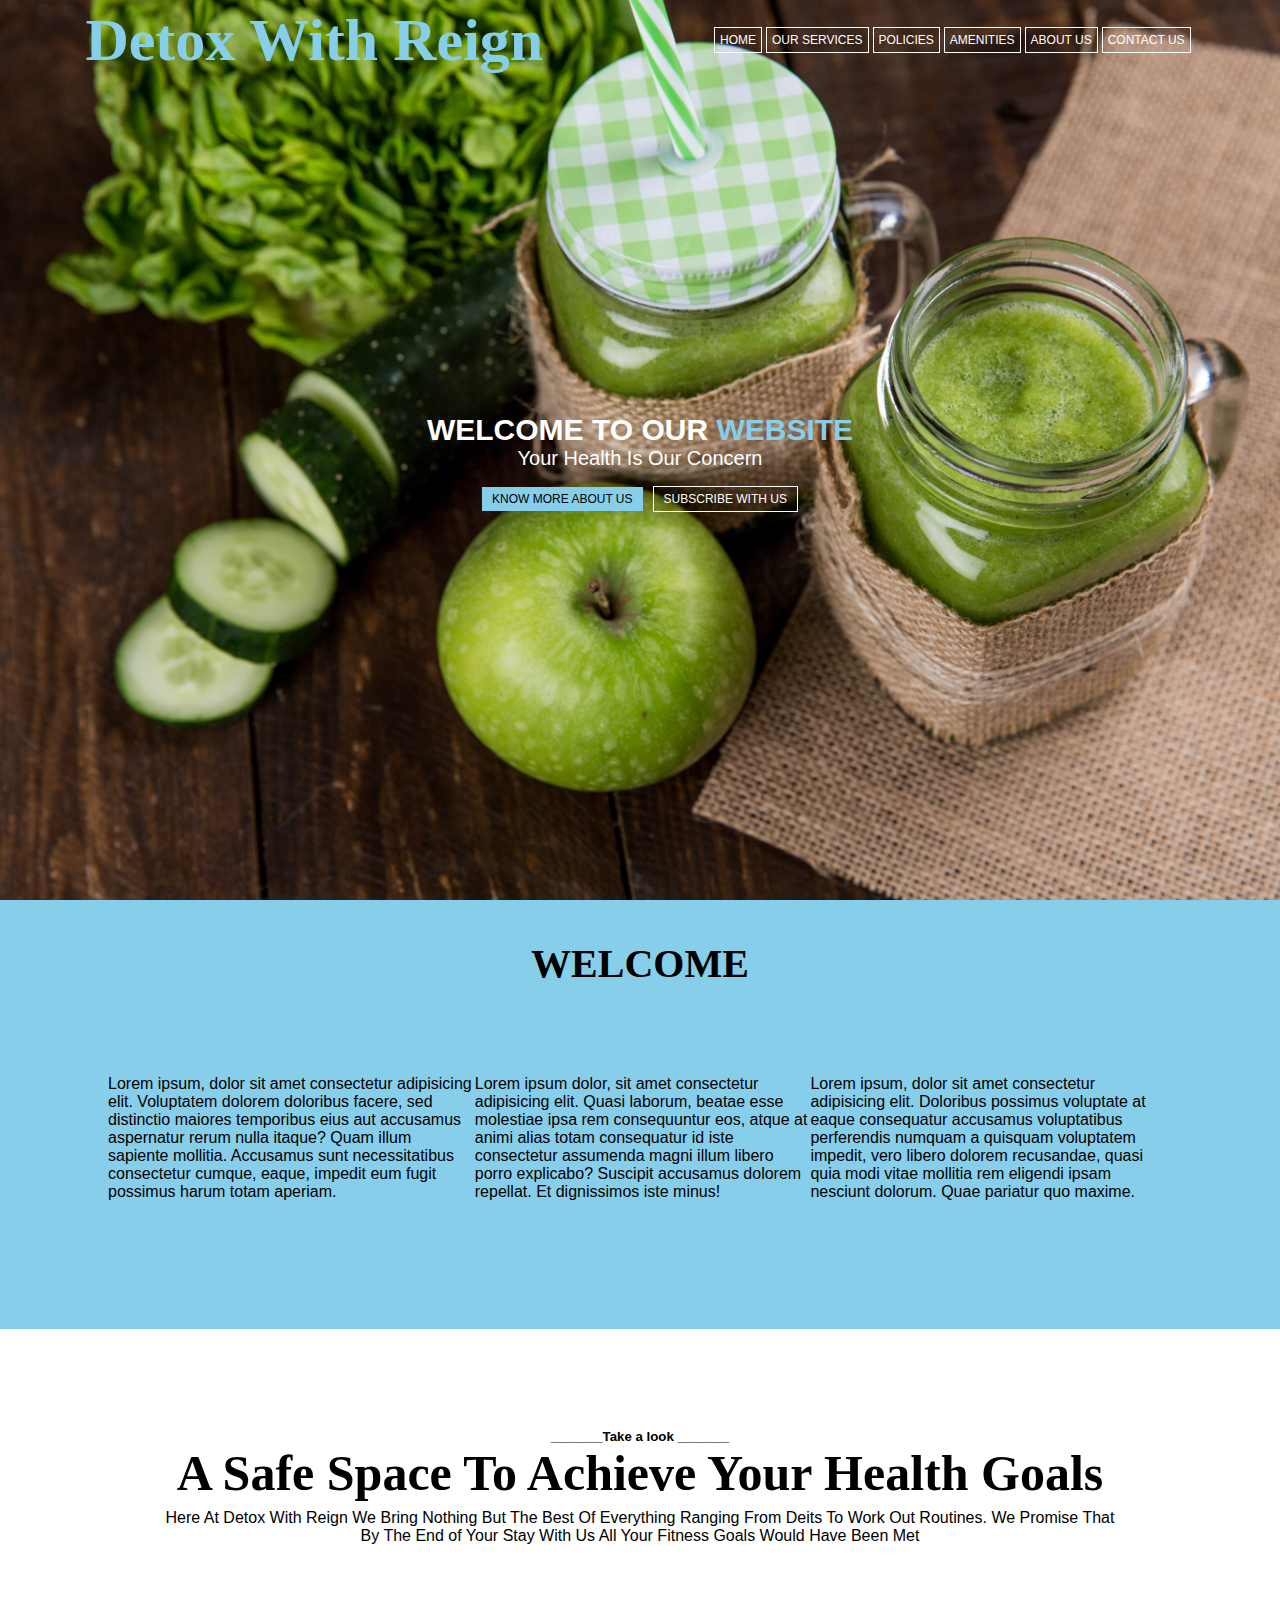
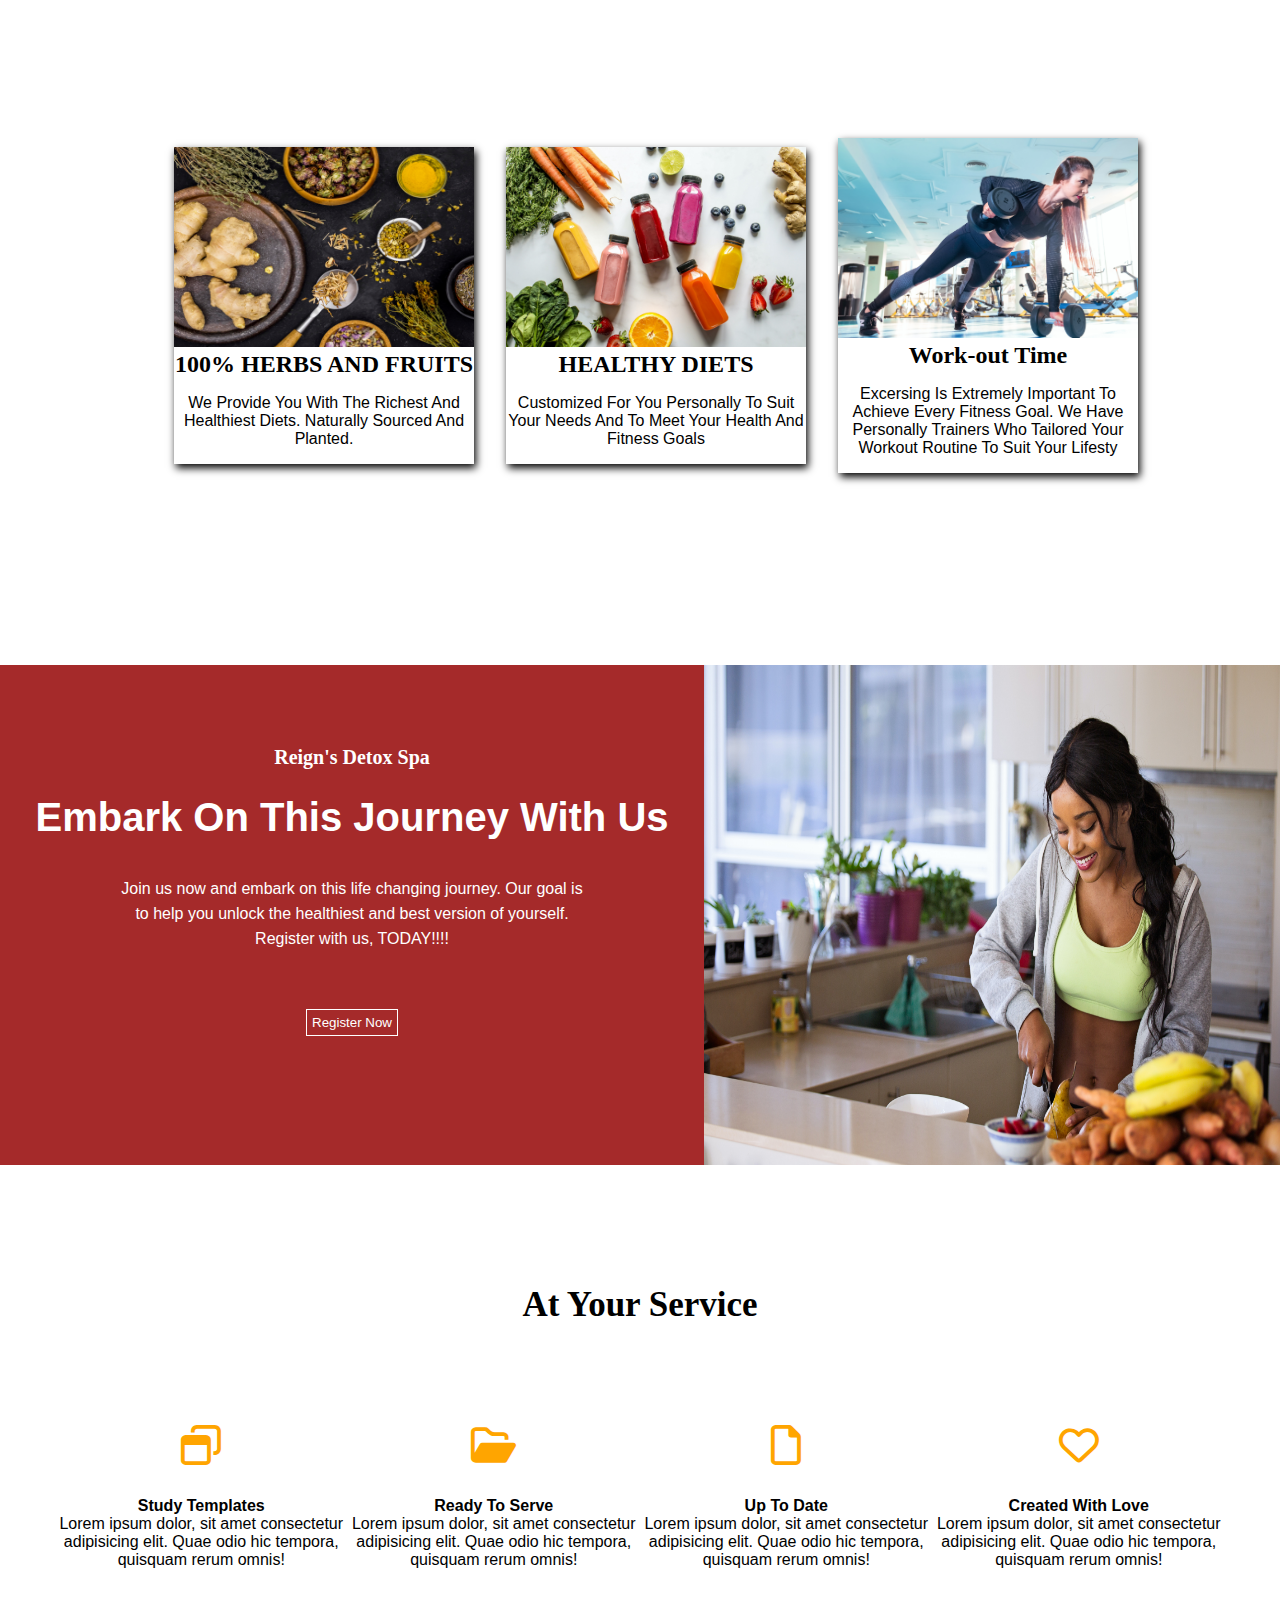
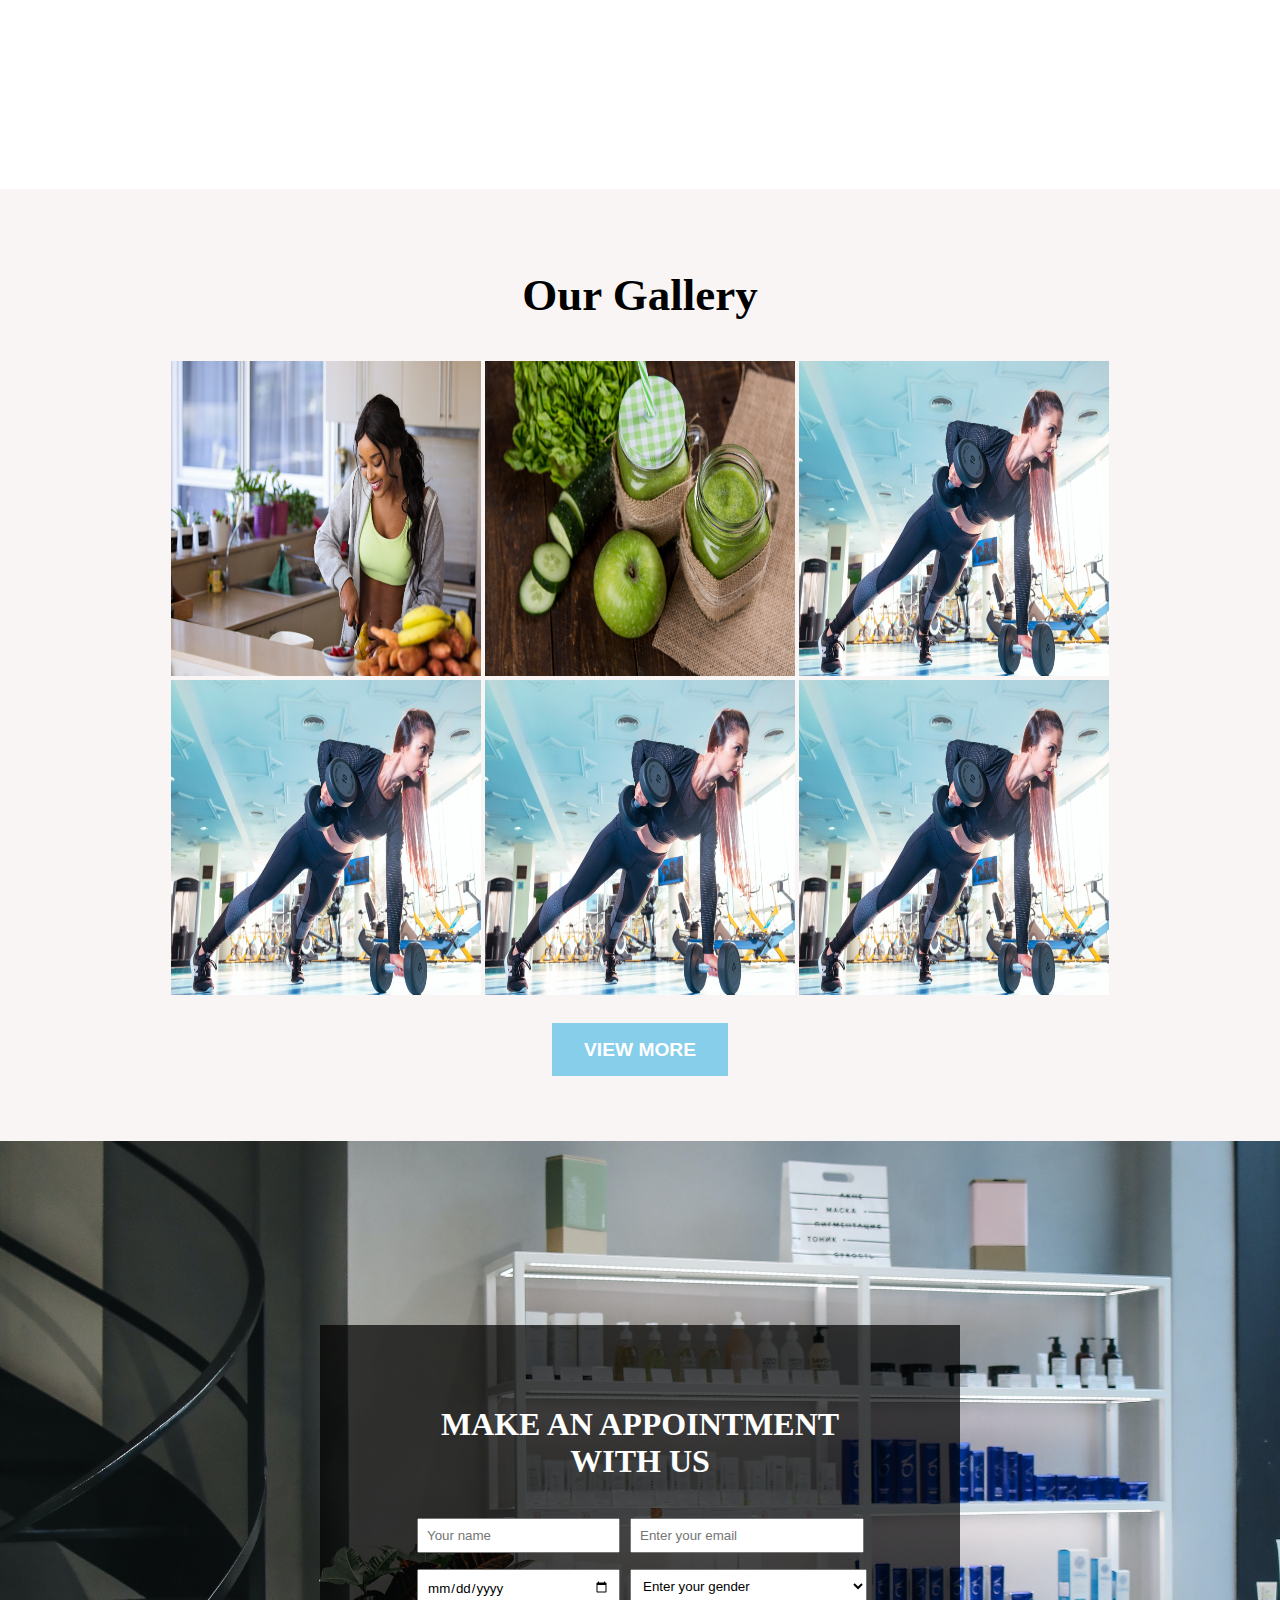
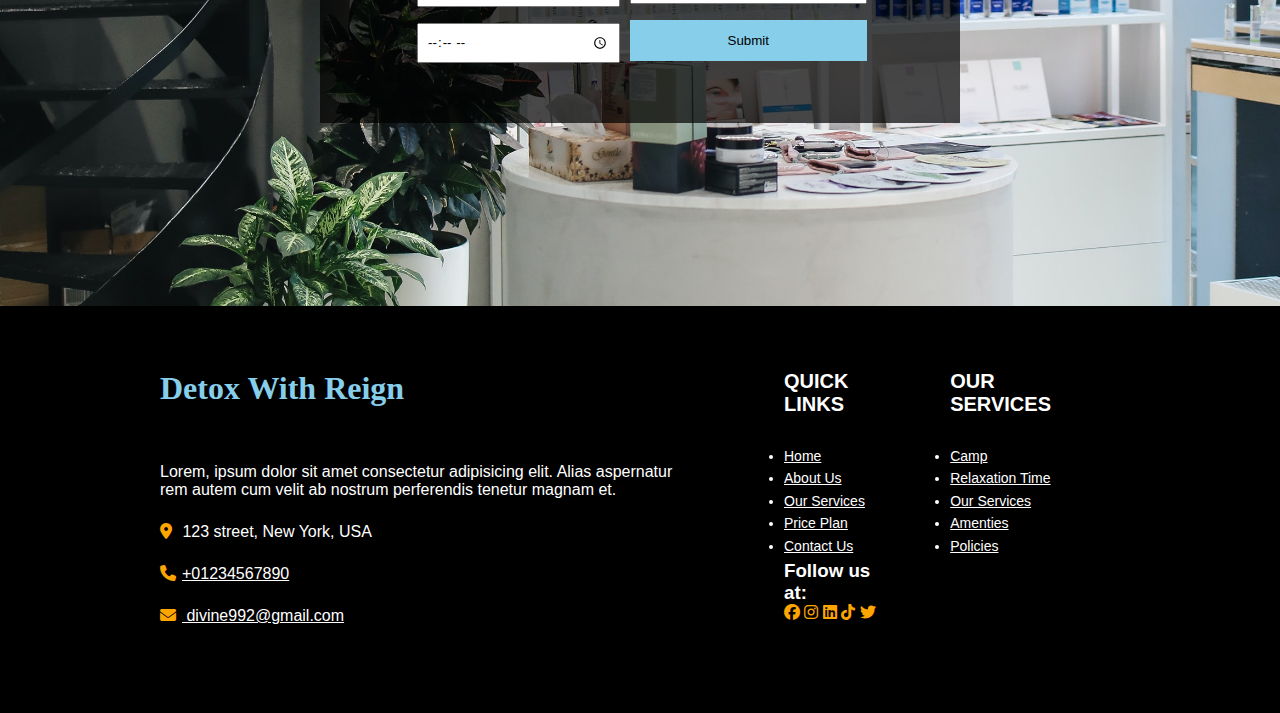
<file: index.html>
<!DOCTYPE html>
<html lang="en">
<head>
    <meta charset="UTF-8">
    <meta http-equiv="X-UA-Compatible" content="IE=edge">
    <meta name="viewport" content="width=device-width, initial-scale=1.0">
    <link rel="stylesheet" href="https://cdnjs.cloudflare.com/ajax/libs/font-awesome/6.4.0/css/all.min.css">
    <link rel="stylesheet" href="css/style.css">
    <title>DETOX SPA</title>
</head>
<body>
    
    <div class="home-cover">
        <nav>
            <div class="logo">
                <h1 style="font-size: 60px; color: skyblue; font-family: gabriola;">Detox With Reign</h1>
                <h1 class="title"></h1>
            </div>
            <div class="nav-list">
                <ul>
                   <li class="list-item">HOME</li>
                   <li class="list-item">OUR SERVICES</li>
                   <li class="list-item">POLICIES</li>
                   <lI class="list-item">AMENITIES</lI>
                   <li class="list-item">ABOUT US</li>
                   <li class="list-item">CONTACT US</li>
                </ul>
            </div>
        </nav>
    
        <div class="homepage">
            <div class="myheading">
                <h1 style="font-size: 30px;"> WELCOME TO OUR <span>WEBSITE</span> </h1>
                <P style="font-size: 20px;">Your Health Is Our Concern</P>
                <div class="btn">
                    <button class="btn1">KNOW MORE ABOUT US</button>
                    <button class="btn2">SUBSCRIBE WITH US</button>
                </div>
            </div>
        </div>
    </div>

    <section class="sec-7">
        <h1>WELCOME</h1>
        <div class="sec-seven">
           
    
            <P>Lorem ipsum, dolor sit amet consectetur adipisicing elit. Voluptatem dolorem doloribus facere, sed distinctio maiores temporibus eius aut accusamus aspernatur rerum nulla itaque? Quam illum sapiente mollitia. Accusamus sunt necessitatibus consectetur cumque, eaque, impedit eum fugit possimus harum totam aperiam.</P>
            <p>Lorem ipsum dolor, sit amet consectetur adipisicing elit. Quasi laborum, beatae esse molestiae ipsa rem consequuntur eos, atque at animi alias totam consequatur id iste consectetur assumenda magni illum libero porro explicabo? Suscipit accusamus dolorem repellat. Et dignissimos iste minus! </p>
            <p>Lorem ipsum, dolor sit amet consectetur adipisicing elit. Doloribus possimus voluptate at eaque consequatur accusamus voluptatibus perferendis numquam a quisquam voluptatem impedit, vero libero dolorem recusandae, quasi quia modi vitae mollitia rem eligendi ipsam nesciunt dolorum. Quae pariatur quo maxime.</p>
            </p>
            
        </div>
    </section>
    <section class="section-two">
        <div class="headings">
            <h5><span>_______</span>Take a look <span>_______</span></h5>
            <h1>A safe space to achieve your health goals</h1>
            <p>Here At Detox With Reign We Bring Nothing But The Best Of Everything Ranging From Deits To Work Out Routines. We Promise That By The End of Your Stay With Us All Your Fitness Goals Would Have Been Met</p>
        </div>

        <div class="img-cards">
            <div class="img-card1">
                <img src="images/IMG PIC1.jpg" alt="">
                <h2>100% HERBS AND FRUITS</h2>
                <p>We Provide You With The Richest And Healthiest Diets. Naturally Sourced And Planted.</p>
            </div>
            <div class="img-card1">
                <img src="images/img drinks.jpg" alt="">
                <h2>HEALTHY DIETS</h2>
                <p>Customized For You Personally To Suit Your Needs And To Meet Your Health And Fitness Goals</p>
            </div>
            <div class="img-card1">
                <img src="images/img detox2.jpg" alt="">
                <h2>Work-out Time</h2>
                <p>Excersing Is Extremely Important To Achieve Every Fitness Goal. We Have Personally Trainers Who Tailored Your Workout Routine To Suit Your Lifesty</p>
            </div>
        </div>
    </section>

    <section class="section-three">
        <div class="left-container">
            <h5>Reign's Detox Spa</h5>
            <h2>Embark On This Journey With Us</h2>
            <p>Join us now and embark on this life changing journey. Our goal is to help you unlock the healthiest and best version of yourself. Register with us, TODAY!!!!</p>
            <button class="btn">Register Now</button>
        </div>
        <img src="images/img detox 1.jpg" alt="" height="500" width="45%" >
    </section>


    <section class="sec4">
        <div class="">
            <h2>At Your Service</h2>
        </div>

       <div class="head-description">
        <div class="fl1">
            <i class="fa-regular fa-window-restore"></i>
            <h4>Study Templates</h4>
            <p>Lorem ipsum dolor, sit amet consectetur adipisicing elit. Quae odio hic tempora, quisquam rerum omnis!</p>
        </div>
        <div class="fl1">
            <i class="fa-regular fa-folder-open"></i>
            <h4>Ready To Serve</h4>
            <p>Lorem ipsum dolor, sit amet consectetur adipisicing elit. Quae odio hic tempora, quisquam rerum omnis!</p>
        </div>
        <div class="fl1">
            <i class="fa-regular fa-file"></i>
            <h4>Up To Date</h4>
            <p>Lorem ipsum dolor, sit amet consectetur adipisicing elit. Quae odio hic tempora, quisquam rerum omnis!</p>
        </div>
        <div class="fl1">
            <i class="fa-sharp fa-regular fa-heart"></i>
            <h4>Created With Love</h4>
            <p>Lorem ipsum dolor, sit amet consectetur adipisicing elit. Quae odio hic tempora, quisquam rerum omnis!</p>
        </div>
       </div>

    </section>

    <section class="gallery-section">
        <h1>Our Gallery</h1>
        <div class="mygallery2">
            
            <img src="images/img detox 1.jpg" width="25%">
            <img src="images/img detox.jpg" width="25%">
            <img src="images/img detox2.jpg" width="25%">
            <img src="images/img detox2.jpg" width="25%">
            <img src="images/img detox2.jpg" width="25%">
            <img src="images/img detox2.jpg" width="25%">
            <!-- <img src="images/img pic.jpg" width="25%"> -->
        </div>
        <a href="#">VIEW MORE</a>
    </section>

    <section class="sec-five">
        <div class="sec-description">
            <h1>MAKE AN APPOINTMENT WITH US</h1>
            <div class="form1">
                <div class="form-contain">
                    
                    <input class="input" placeholder="Your name" type="text" name="username" id="username"> <br>
                    <input class="input" placeholder="Enter the date" type="date" name="date" id="date"> <br>
                    <input class="input" placeholder="Select time" type="time" name="time" id="time"> <br>

                </div>

                <div class="form-contain2">
                    <input class="input" placeholder="Enter your email" type="email" name="email" id="email"> <br>
                    <select name="gender" id="" placeholder="Enter your gender" class="gender">
                        <option value="Enter your gender">Enter your gender</option>
                        <option value="">Female</option>
                        <option value="">Male</option>
                    </select>
                    <input class="btn" placeholder="SUBMIT" type="submit" name="button" id="button">  <br>

                </div>
            </div>
        </div>

    </section>

    <section class="sec-6">
        <div class="sec-container-left">
            <h1>Detox With Reign</h1>
            <p>Lorem, ipsum dolor sit amet consectetur adipisicing elit. Alias aspernatur rem autem cum velit ab nostrum perferendis tenetur magnam et.</p>
            <P><i class="fa-solid fa-location-dot"></i> 123 street, New York, USA</P>
            <P><i class="fa-solid fa-phone"></i><a href="tel:+2347065142511">+01234567890</a></P>
            <P><i class="fa-solid fa-envelope"></i><a href="mailto:divine992@gmail.com"> divine992@gmail.com</a></P>
        </div>
        
        <div class="sec-container-right">
            <div class="sec-cont">
                <h1>QUICK LINKS</h1>
                <ul CLASS="list-its">
                    <li><a href="#">Home</a></li>
                    <Li><a href="#">About Us</a></Li>
                    <li><a href="#">Our Services</a></li>
                    <Li><a href="#">Price Plan</a></Li>
                    <li><a href="#">Contact Us</a></li>
                </ul>
                <div class="social">
                    <h3>Follow us at:</h3>
                    
                    <a href="#"><i class="fa-brands fa-facebook"></i></a>
                    <a href="#"><i class="fa-brands fa-instagram"></i></a>
                    <a href="#"><i class="fa-brands fa-linkedin"></i></a>
                    <a href="#"><i class="fa-brands fa-tiktok"></i></a>
                    <a href="#"><i class="fa-brands fa-twitter"></i></a>
                </div>
            </div>
            <div class="sec-cont">
                <h1>OUR SERVICES</h1>
                <ul CLASS="list-its">
                    <li><a href="#">Camp</a></li>
                    <Li><a href="#">Relaxation Time</a></Li>
                    <li><a href="#">Our Services</a></li>
                    <Li><a href="#">Amenties</a></Li>
                    <li><a href="#">Policies</a></li>
    
                </ul>              
            </div>
        </div>
    </section>
</body>
</html>
</file>
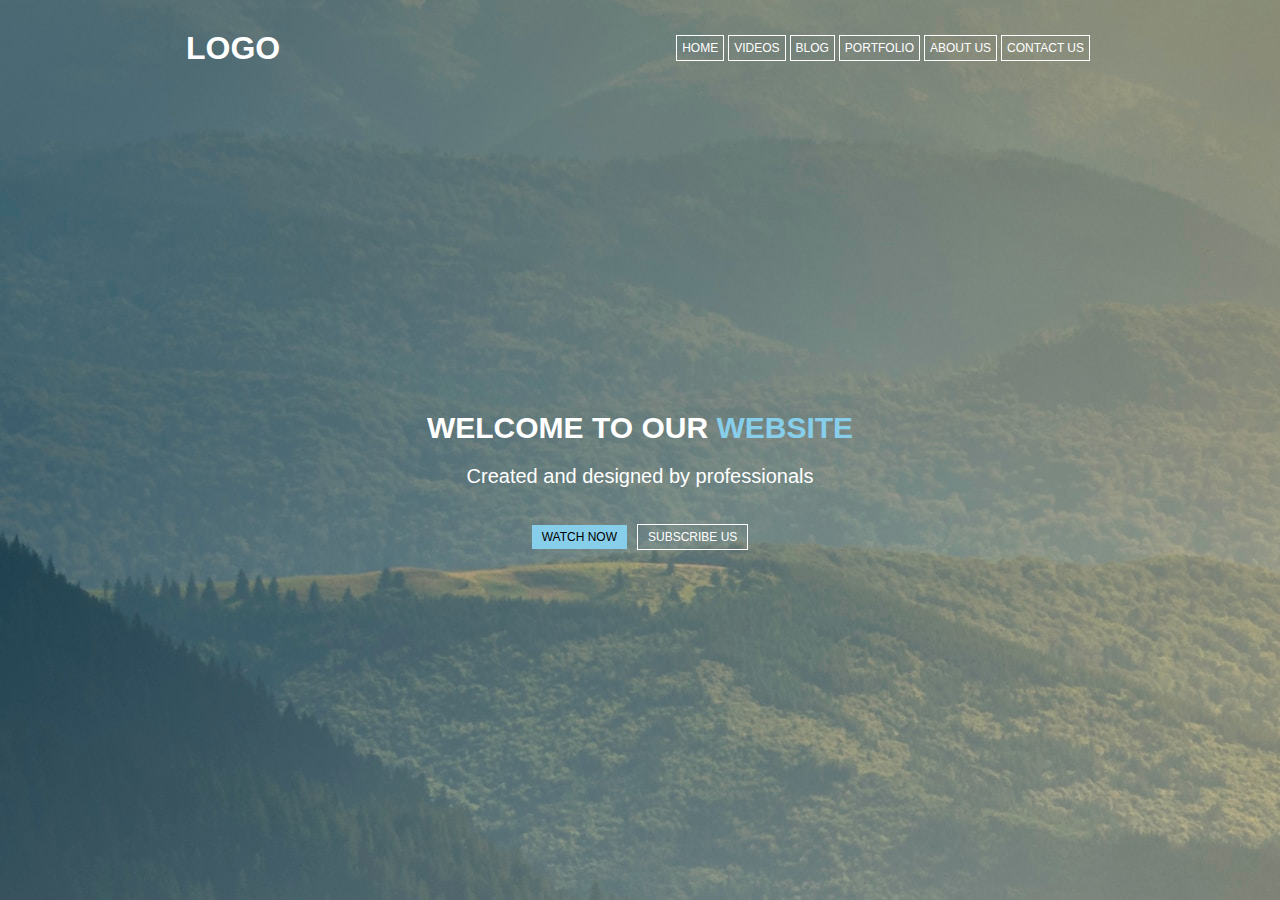
<file: assignment.html>
<!DOCTYPE html>
<html lang="en">
<head>
    <meta charset="UTF-8">
    <meta http-equiv="X-UA-Compatible" content="IE=edge">
    <meta name="viewport" content="width=device-width, initial-scale=1.0">
    <title>assignment</title>
</head>
<body>

    <nav>
        <div class="logo">
            <h1>LOGO</h1>
        </div>
                <div class="nav-list">
            <ul>
               <li class="list-item">HOME</li>
               <li class="list-item">VIDEOS</li>
               <li class="list-item">BLOG</li>
               <li class="list-item">PORTFOLIO</li>
               <li class="list-item">ABOUT US</li>
               <li class="list-item">CONTACT US</li>
            </ul>
        </div>
    </nav>

    <div class="homepage">
        <div class="myheading">
            <h1 style="font-size: 30px;"> WELCOME TO OUR <span>WEBSITE</span> </h1>
            <P style="font-size: 20px;">Created and designed by professionals</P>
            <div class="btn">
                <button class="btn1">WATCH NOW</button>
                <button class="btn2">SUBSCRIBE US</button>
            </div>
            
        </div>

    </div>

    <style>

    body{
        background-color: black;
        color: white;
        background-image: url(img3.jpg);
        font-family: sans-serif;
    }

    nav{
        display: flex;
        height: 80px;
        align-items: center;
        justify-content: space-around;
    
    }

    .logo:hover{ 
        color: skyblue;

    }

    .nav-list ul{
        display: flex;
    }
    .nav-list ul li{
        list-style: none;
        border: 1px solid white;
        margin-right: 4px;
        padding: 5px;
        font-size: 12px;
    }

    .nav-list ul li:hover{
        background-color: skyblue;
        border: none;
    }

    .homepage{
        text-align: center;
        font-size: 36px;
        height: 85vh;
        display: flex;
        align-items: center;
        justify-content: center;
    }
    .homepage span{
        color: skyblue;
    }
    .homepage .btn1,.btn2{
        padding: 5px 10px;
        font-size: 12px;
    }
    .homepage .btn1{
        background-color: skyblue;
        border: none;
    }
    .homepage .btn2{
        background-color: transparent;
        color: white;
        border: 1px solid;
    }
    .homepage .btn1:hover{
        background-color: transparent;
        border: 1px solid;
        color: white;
    }


    .homepage .btn2:hover{
        background-color: skyblue;
        border: none;
        color: black;

    }

    </style>

















</body>
</html>
</file>
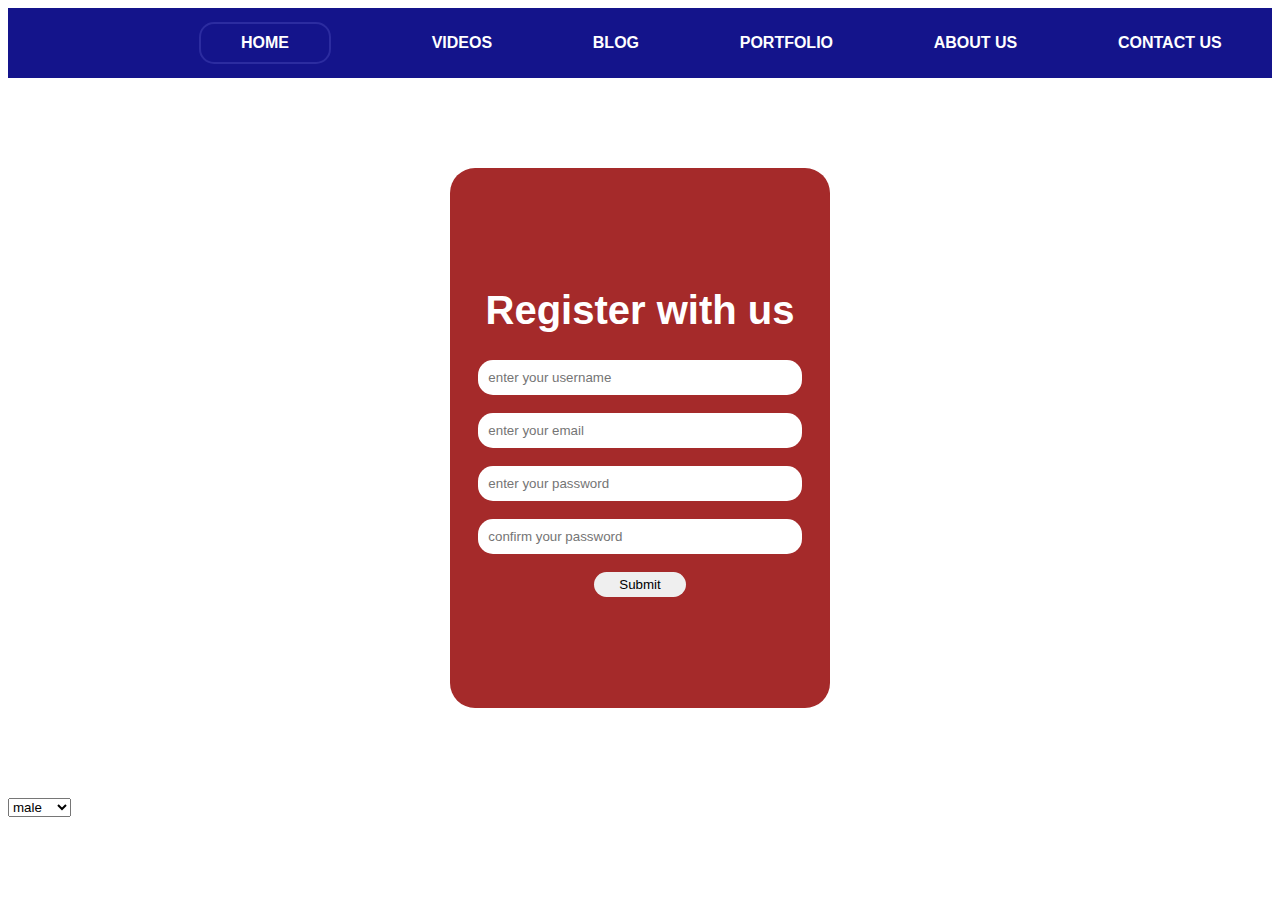
<file: assignment2.html>
<!DOCTYPE html>
<html lang="en">
<head>
    <meta charset="UTF-8">
    <meta http-equiv="X-UA-Compatible" content="IE=edge">
    <meta name="viewport" content="width=device-width, initial-scale=1.0">
    <title>asssignment</title>
</head>
<body>
    
    <div class="navigation">
       <div class="list-menu"> 
            <ul></ul>
            <li class="list-item btn">HOME</li>
               <li class="list-item">VIDEOS</li>
               <li class="list-item">BLOG</li>
               <li class="list-item">PORTFOLIO</li>
               <li class="list-item">ABOUT US</li>
               <li class="list-item">CONTACT US</li>


            </ul>
                
        </div>
    <div>

<section class="form">
    <div class="form-content">
        <h1>Register with us</h1>
        <input class="input" placeholder="enter your username" type="username" name="username" id="username"> <br>
        <input class="input" placeholder="enter your email" type="email" name="email" id="email"> <br>
        <input class="input" placeholder="enter your password" type="password" name="password1" id="password1"> <br>
        <input class="input" placeholder="confirm your password" type="password" name="password2" id=""> <br>
        <input class="btn" placeholder="submit" type="submit" name="button" id="button">  <br>
    </div>
</section>
    <style>

.navigation .list-menu{
    background-color: rgb(20, 20, 139);
    display: flex;
    
    height: 70px;
    align-items: center;
    justify-content: space-around;
}

.navigation .list-menu li{
    list-style: none;
    color: white;
    font-family: sans-serif;
    font-weight: 600;
}

.navigation .list-menu .btn{
    background-color: rgb(20, 20, 139);
    padding: 10px 40px;
    border-radius: 15px;
    border: 2px solid rgb(44, 44, 160);
}

.navigation .list-menu .btn:hover{
    background-color: darkred;
    transition: 1s;
}
.sub-menu{
    display: none;
}
.sub-menu:hover{
    display: flex;
}

.form{
    display: flex;
    justify-content: center;
    height: 80vh;
    align-items: center;

}
.form-content{
    background-color: brown;
    width: 30%;
    border-radius: 25px;
    text-align: center;
    display: flex;
    flex-direction: column;
    height: 60vh;
    align-items: center;
    justify-content: center;

}
.form-content h1{
    color: white;
    font-family: sans-serif;
    font-size: 40px;
}
.form-content .input{
    padding: 10px;
    width: 80%;
    border: none;
    border-radius: 15px;
}

.btn{
    padding: 5px 25px;
    border: none;
    border-radius: 15px;
}
.btn:hover{
    background-color: brown;
    color: white;
    border: 1px solid rgb(136, 20, 20);
}
.form-content:hover{
    background-color: chocolate;

}

.input:hover{
    background-color: black;

}

/* Calender type */
/* gender */

    </style>

<select name="gender" >
<option value="">male</option>
<option>female</option>
</select>




</body>
</html>
</file>
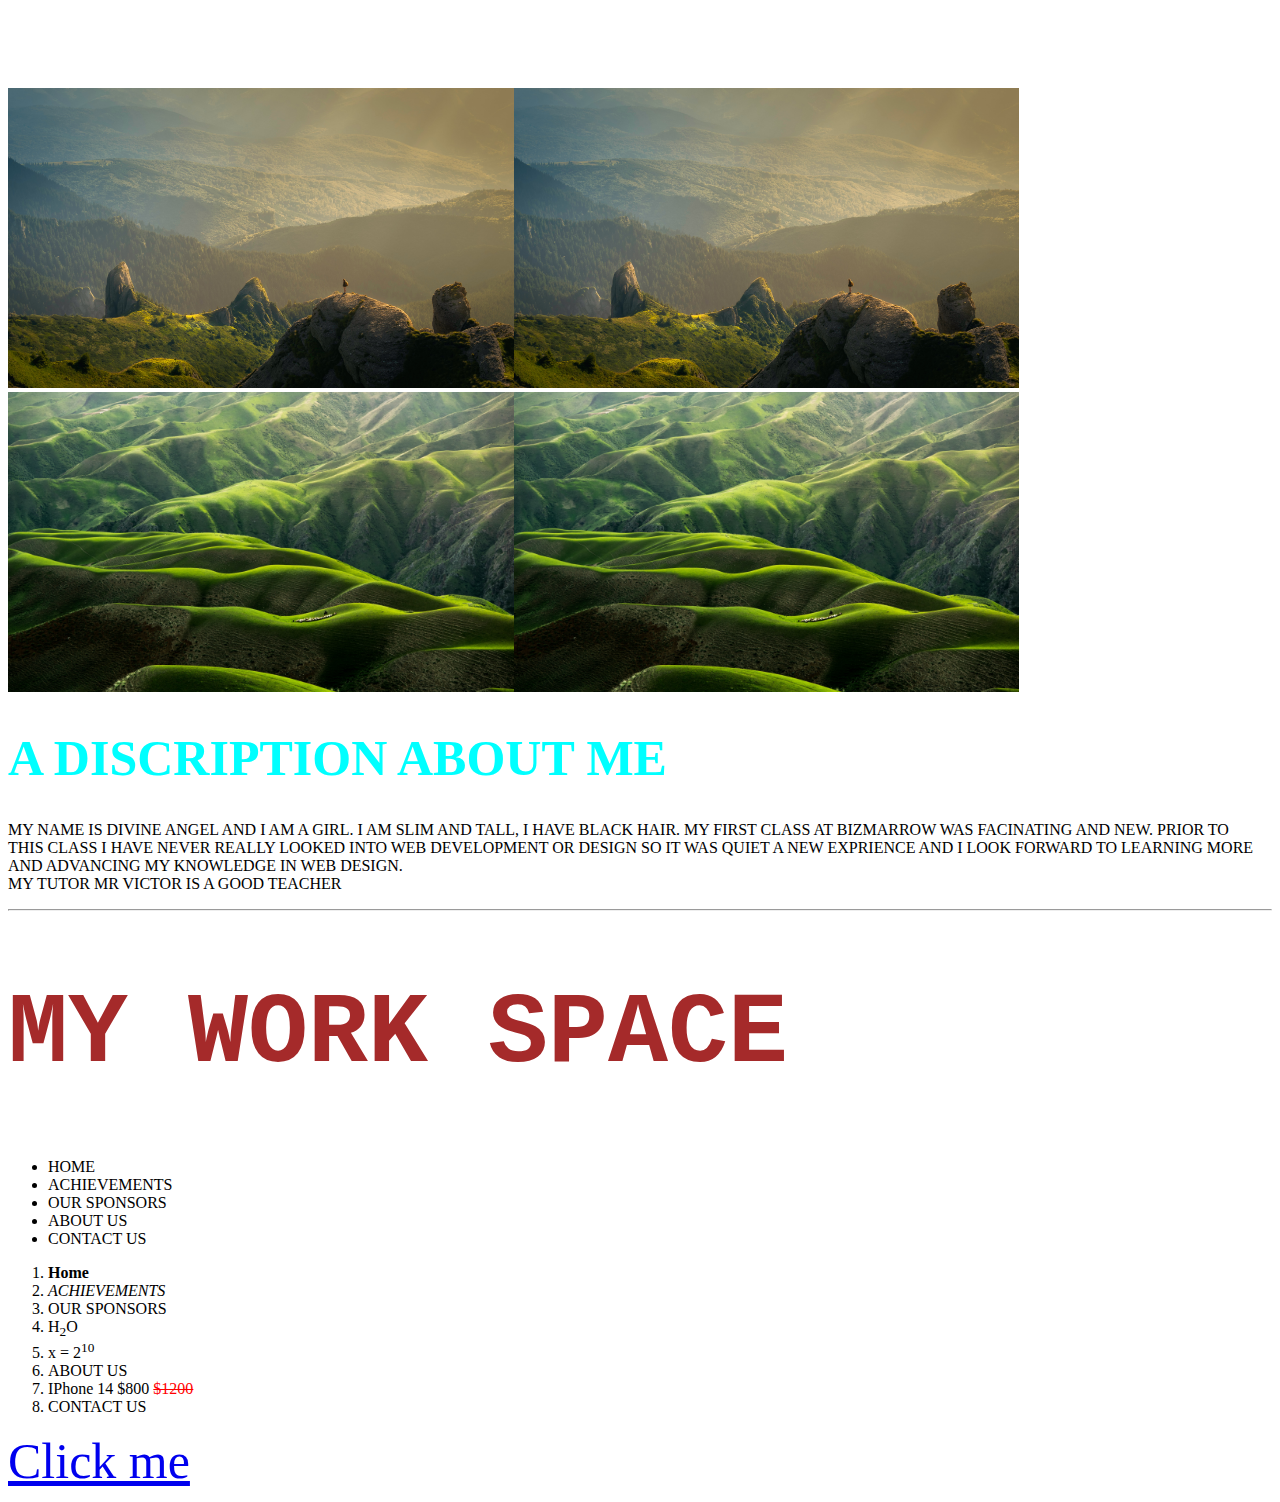
<file: class2.html>
<!DOCTYPE html>
<html lang="en">
<head>
    <meta charset="UTF-8">
    <meta http-equiv="X-UA-Compatible" content="IE=edge">
    <meta name="viewport" content="width=device-width, initial-scale=1.0">
    <title>angeldivine</title>
</head>
<body>
   <!-- 
    course content
    1. the use of tags
    2. the use of attributes
    3. the use of html styles
    4. design an image gallery
   --> 

   <div class="ourimagegallery" style="color: white; font-family: cursive;">
    <h1 style="font-family: 'Franklin Gothic Medium', 'Arial Narrow', Arial, sans-serif;">OUR IMAGE GALLERY</h1>
    <div class="imgcontainer">
        <div class="img1">
            <img src="img 1.jpg" alt="">
            <img src="img2.jpg" alt="">
        </div>
        <div class="img2">
            <img src="img3.jpg" alt="">
            <img src="img4.jpg" alt="">
        </div>
    </div>
    
   </div>

   <style>
    body{
        background-color: white;
    }

    .ourimagegallery{
        width: 80%;
        height: 100%;
        display: flex;
        flex-direction: column;
        align-items: center;
        justify-content: center;
    }

    img {
        height: 300px;
        width: 100%;

    }
    .imgcontainer{
        display: flex;
    }
   </style>

   <h1 style="font-size: 50px; color: aqua;">A DISCRIPTION ABOUT ME</h1>

<P>
    MY NAME IS DIVINE ANGEL AND I AM A GIRL. I AM SLIM AND TALL, I HAVE BLACK HAIR. MY FIRST CLASS AT BIZMARROW
    WAS FACINATING AND NEW. PRIOR TO <br> THIS CLASS I HAVE NEVER REALLY LOOKED INTO WEB DEVELOPMENT OR DESIGN SO IT WAS QUIET A NEW
    EXPRIENCE AND I LOOK FORWARD TO LEARNING MORE AND ADVANCING MY KNOWLEDGE IN WEB DESIGN. <br> MY TUTOR MR VICTOR IS A GOOD TEACHER
<hr>

</P>

<H1 style="color: brown; font-family: monospace; font-size: 100px;">MY WORK SPACE</H1>

<UL>
    <LI>HOME</LI>
    <LI>ACHIEVEMENTS</LI>
    <LI>OUR SPONSORS</LI>
    <LI>ABOUT US</LI>
    <LI>CONTACT US</LI>
</UL>
<OL>
    <LI> <strong>Home</strong> </LI>
    <LI> <i>ACHIEVEMENTS</i> </LI>
    <LI>OUR SPONSORS</LI>
    <LI>H<sub>2</sub>O</LI>
    <LI>x = 2<sup>10</sup></LI>
    <LI>ABOUT US</LI>
    <LI>IPhone 14 $800 <del style="color: red;">$1200</del></LI>
    <LI>CONTACT US</LI>
</OL>

<a style="font-size: 50px;" href="https://www.jumia.com">Click me</a>

</body>
</html>
</file>
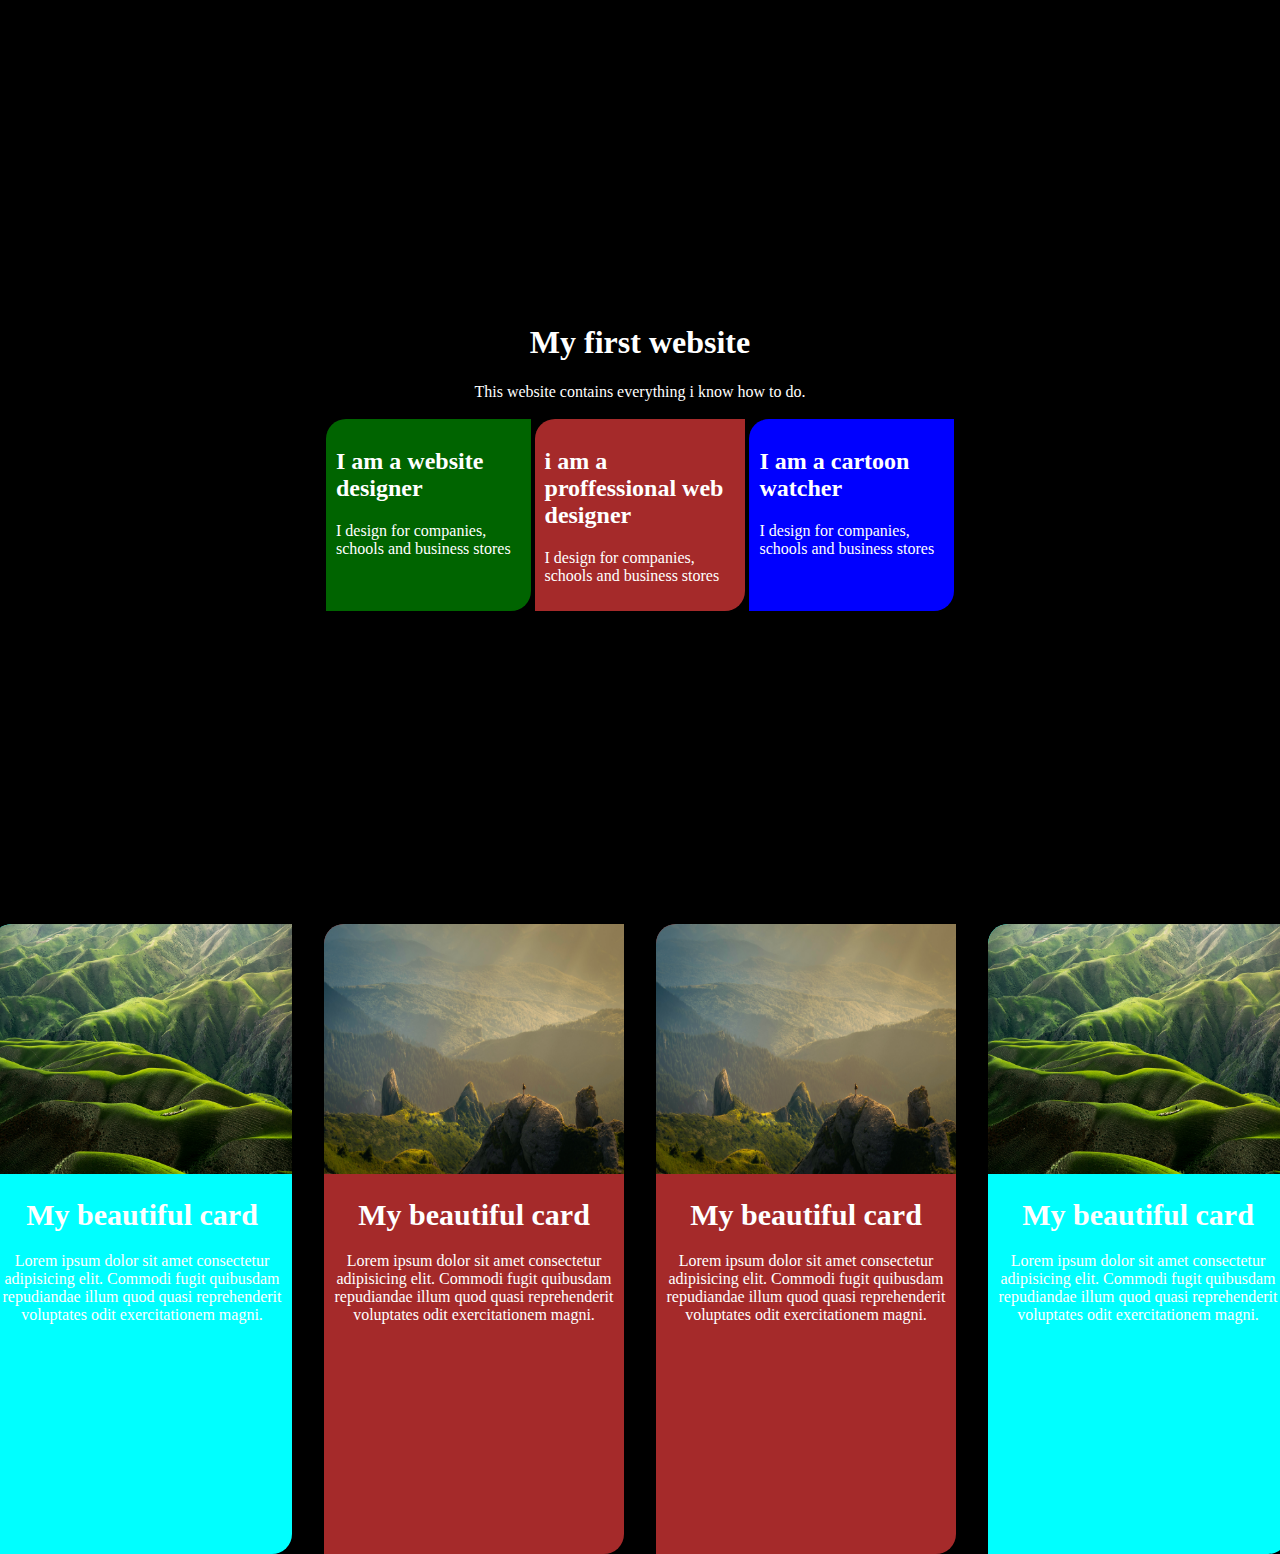
<file: class3.html>
<!-- designing a website cover -->
<!DOCTYPE html>
<html lang="en">
<head>
    <meta charset="UTF-8">
    <meta http-equiv="X-UA-Compatible" content="IE=edge">
    <meta name="viewport" content="width=device-width, initial-scale=1.0">
    <title>WEBSITE COVER</title>
</head>
<body>
    <div class="home">
        <div class="myheading">
            <h1>My first website</h1>
            <p>This website contains everything i know how to do.</p>
        </div>
    
        <div class="whaticando">
            <div class="cont1">
                <h2>I am a  website designer</h2>
                <p>I design for companies, schools and business stores</p>
            </div>
            <div class="cont2">
                <h2>i am a proffessional web designer</h2>
                <p>I design for companies, schools and business stores</p>
            </div>
            <div class="cont3">
                <h2>I am a cartoon watcher</h2>
                <p>I design for companies, schools and business stores</p>
            </div>
        </div>
    </div>

    <section class="section2 card">
        <div class="card1">
            <img src="/img2.jpg" alt="" width="300" height="250">
            <h1>My beautiful card</h1>
            <p>Lorem ipsum dolor sit amet consectetur adipisicing elit. Commodi fugit quibusdam repudiandae illum quod quasi reprehenderit voluptates odit exercitationem magni.</p>
        </div>

        
        <div class="card2">
            <img src="img 1.jpg" alt="" width="300" height="250">
            <h1>My beautiful card</h1>
            <p>Lorem ipsum dolor sit amet consectetur adipisicing elit. Commodi fugit quibusdam repudiandae illum quod quasi reprehenderit voluptates odit exercitationem magni.</p>
        </div>
        <div class="card2">
            <img src="img 1.jpg" alt="" width="300" height="250">
            <h1>My beautiful card</h1>
            <p>Lorem ipsum dolor sit amet consectetur adipisicing elit. Commodi fugit quibusdam repudiandae illum quod quasi reprehenderit voluptates odit exercitationem magni.</p>
        </div>
        <div class="card3">
            <img src="img4.jpg" alt="" width="300" height="250">
            <h1>My beautiful card</h1>
            <p>Lorem ipsum dolor sit amet consectetur adipisicing elit. Commodi fugit quibusdam repudiandae illum quod quasi reprehenderit voluptates odit exercitationem magni.</p>
        </div>
    </section>
</body>

<style>
    body{
        background-color: black;
        color: white;
        
    }
    .home{
        height: 100vh;
        display: flex;
        flex-direction: column;
        
        justify-content: center;
        align-items: center;
    }

    .myheading{
        text-align: center;
    }

    .whaticando{
        display: flex;
        width: 50%;
        
    }
    .whaticando div{
        background-color: darkgreen;
        margin: 2px;
        padding: 10px;
        /* border-radius: 10px; */
        border-top-left-radius: 20px;
        border-top-right-radius: 0;
        border-bottom-left-radius: 0;
        border-bottom-right-radius: 20px;
        cursor: pointer;
    }
    .cont2{
        background-color: brown !important;  
    }
    .cont3{
        background-color: blue !important;
    
    }

    .cont2:hover{
        background-color: orangered !important;
        transition: 1s;
        font-size: 20px;
        font-family: cursive;
        box-shadow: 4px 4px 8px;
    }
    .cont3:hover{
        background-color: blueviolet !important;
        transition: 1s;
        font-size: 20px;
        font-family: cursive;
        box-shadow: 4px 4px 8px;

    }
    .cont1:hover{
        background-color: crimson !important;
        transition: 1s;
        font-size: 20px;
        font-family: cursive;
        box-shadow: 4px 4px 8px;
    }

    /* THIS IS SECTION TWO. CARD */
    .card{
        display: flex;
        /* flex-direction: column; */
        height: 50vh;
        
        justify-content: center;
    }
    .card div{
        margin: 1rem;
        background-color: aqua;
        height: 70vh;
        border-top-left-radius: 20px;
        border-top-right-radius: 0px;
        border-bottom-left-radius: 0px;
        border-bottom-right-radius: 20px;
    }

    .card div:hover{
        background-color: blue !important;
        transition: 1s; 
        font-family: cursive;
        font-size: 10px;
        box-shadow: 4px 4px 8px;
    }

    .card div img{
        border-top-left-radius: 20px;
        border-top-right-radius: 0px;

    }
    .card div h1{
        font-size: 30px;
        text-align: center;
    }
    .card div p{
        text-align: center;
    }
    .card2{
        background-color: brown !important;
    }


    
    
</style>
</html>
</file>
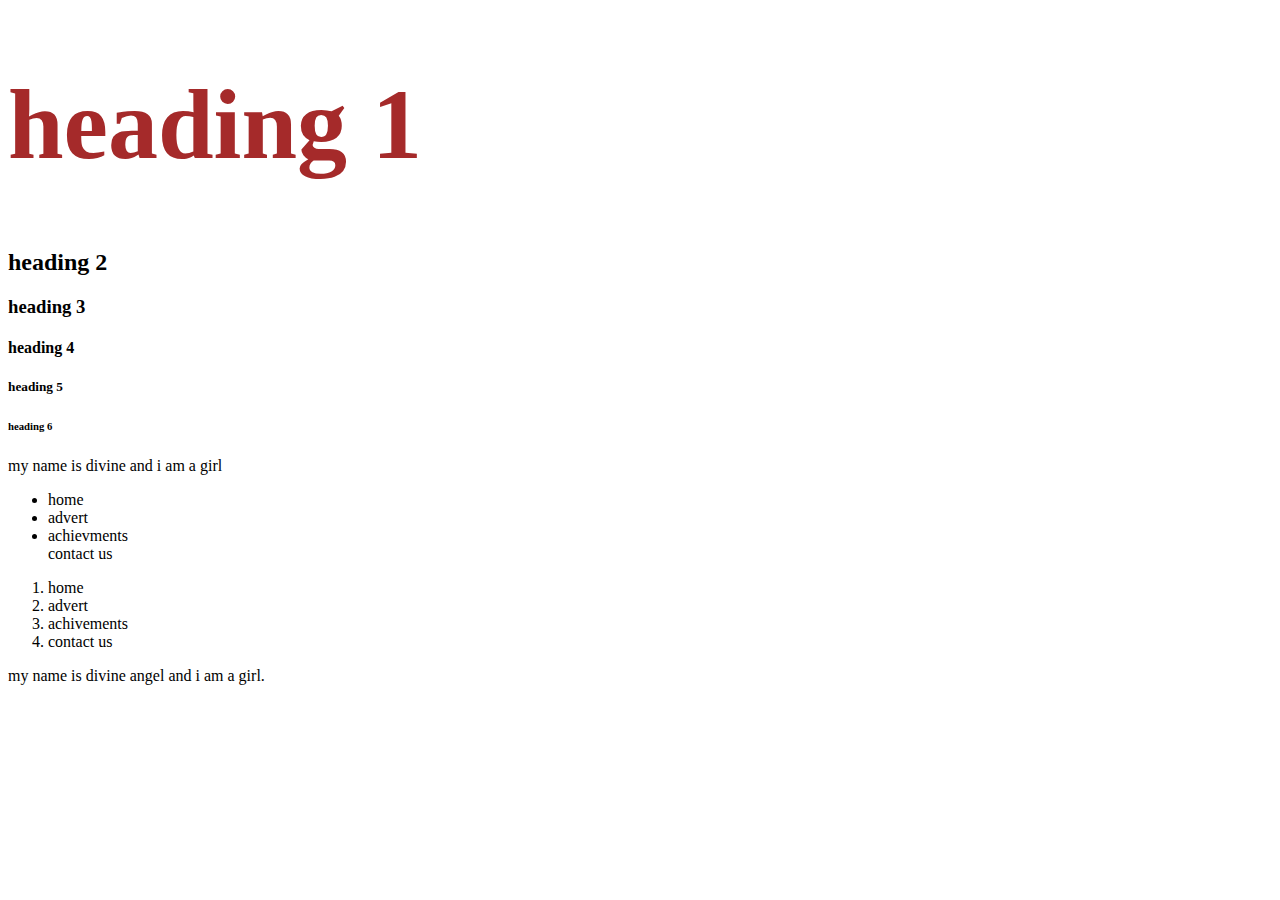
<file: divine.html>
<!DOCTYPE html>
<html>
<body>
    <h1 style="font-size: 100px; color: brown; font-family:cursive">heading 1</h1> 
    <h2>heading 2</h2>
    <h3>heading 3</h3>
    <h4>heading 4</h4>
    <h5>heading 5</h5>
    <h6>heading 6</h6>

    <p>my name is divine and i am a girl </p>
    <a href="http://www.bizmarrow.com" style="font-size:50px;color:purple"></a>
    <a href=""></a>

    <!--unordered list <ul></ul>
    ordered list <ol></ol>
    list items <li></li> -->

    <ul>
        <li>home</li>
        <li>advert</li>
        <li>achievments</li>
        <l1>contact us</l1>
    </ul>

    <ol>
        <li>home</li>
        <li>advert</li>
        <li>achivements</li>
        <li>contact us</li>
    </ol>

    <p>
        my name is divine angel and i am a girl.
    </p>




<!-- ASSIGNMENT
2. create p tag and make a discription about yourself, and your experience in your first coding class with Victor Godwin. nothing less than 400 words.
3. make use of unordered list and ordered list, use list item to list your desirerd items
 -->
 
</body>
</html>
</file>
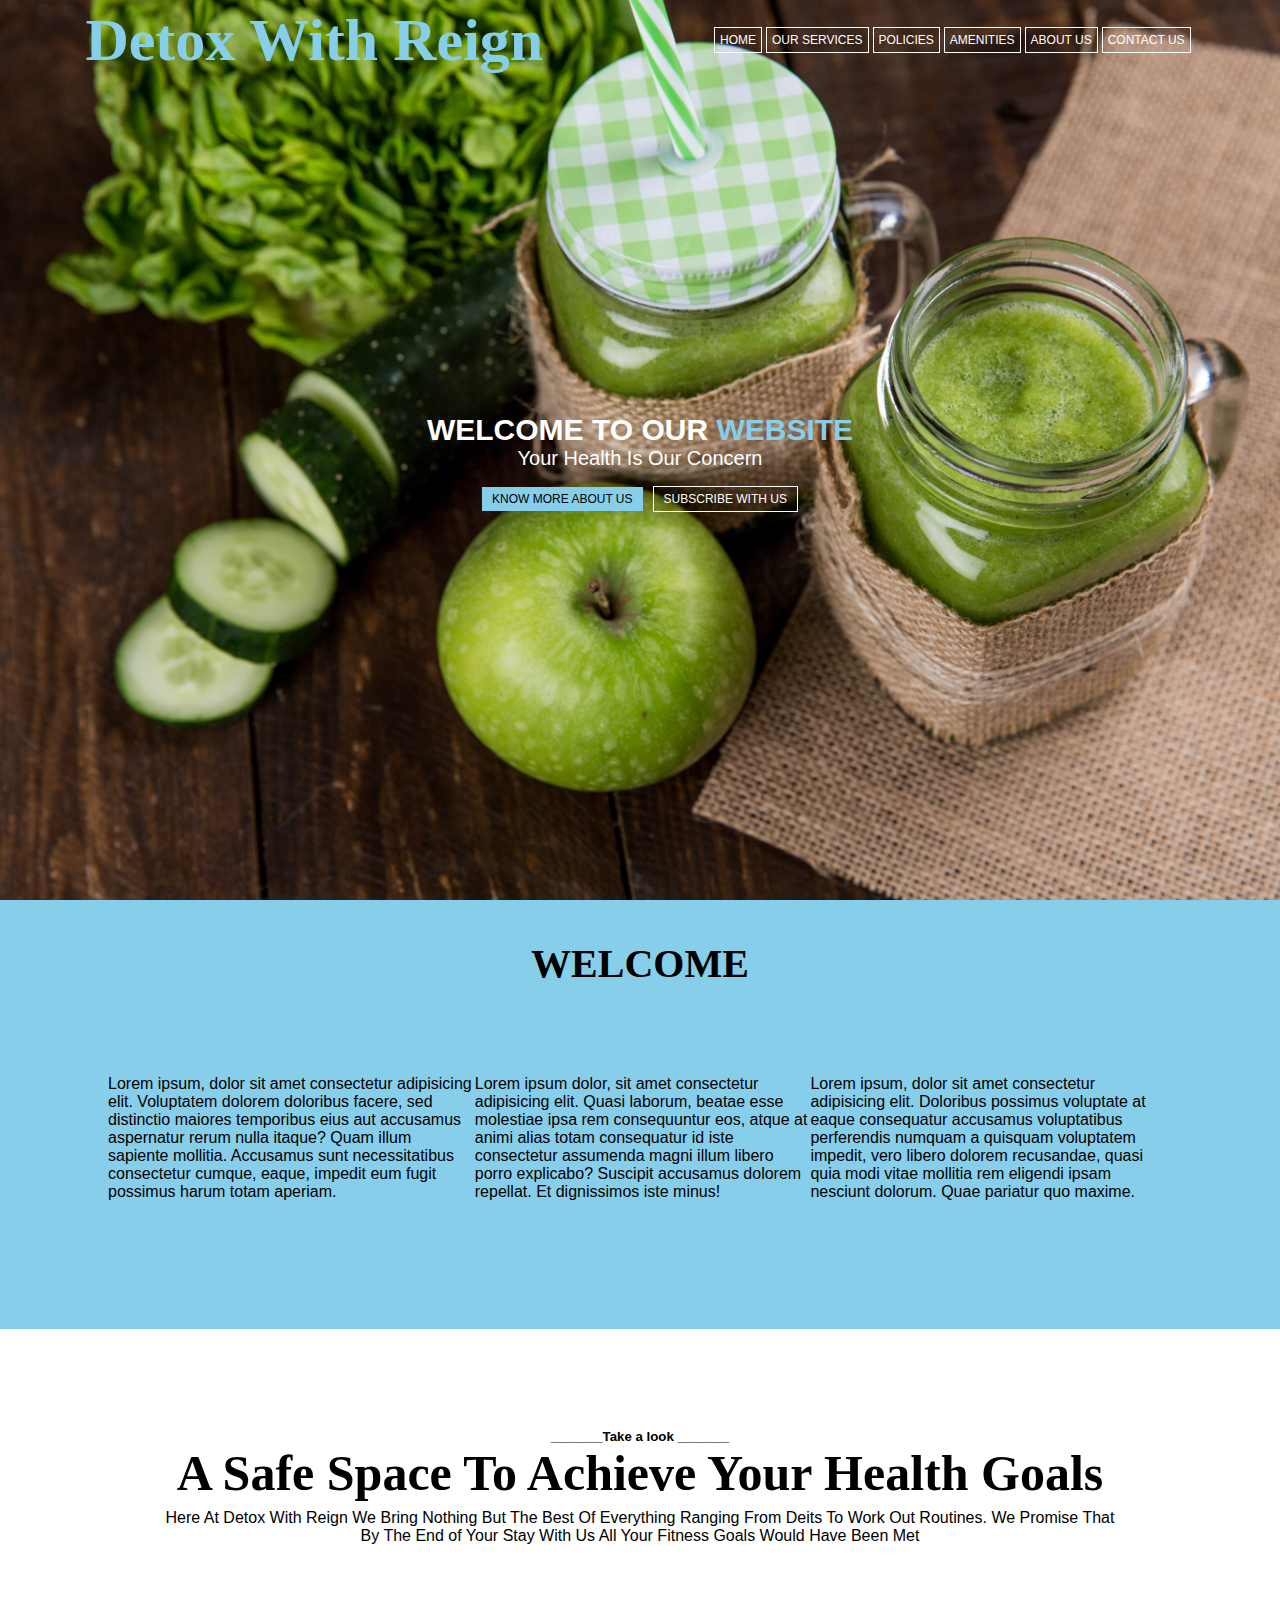
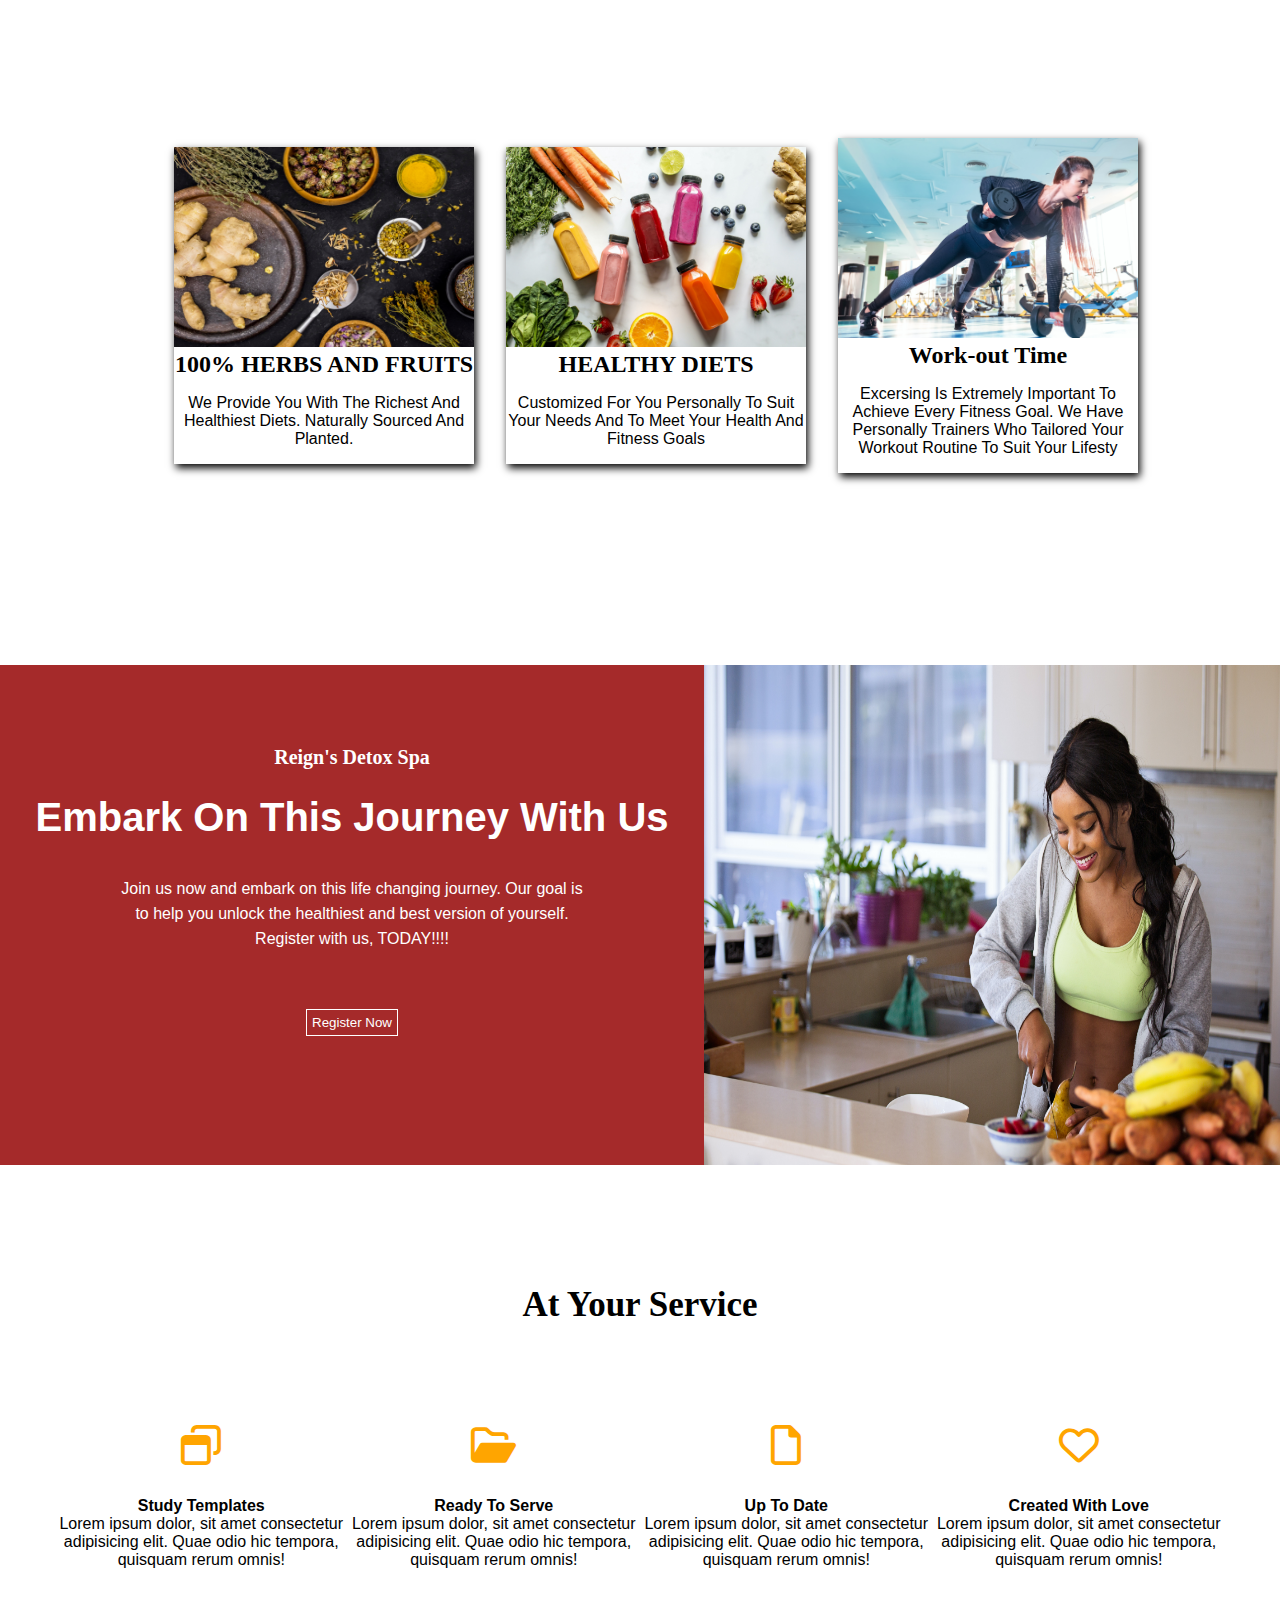
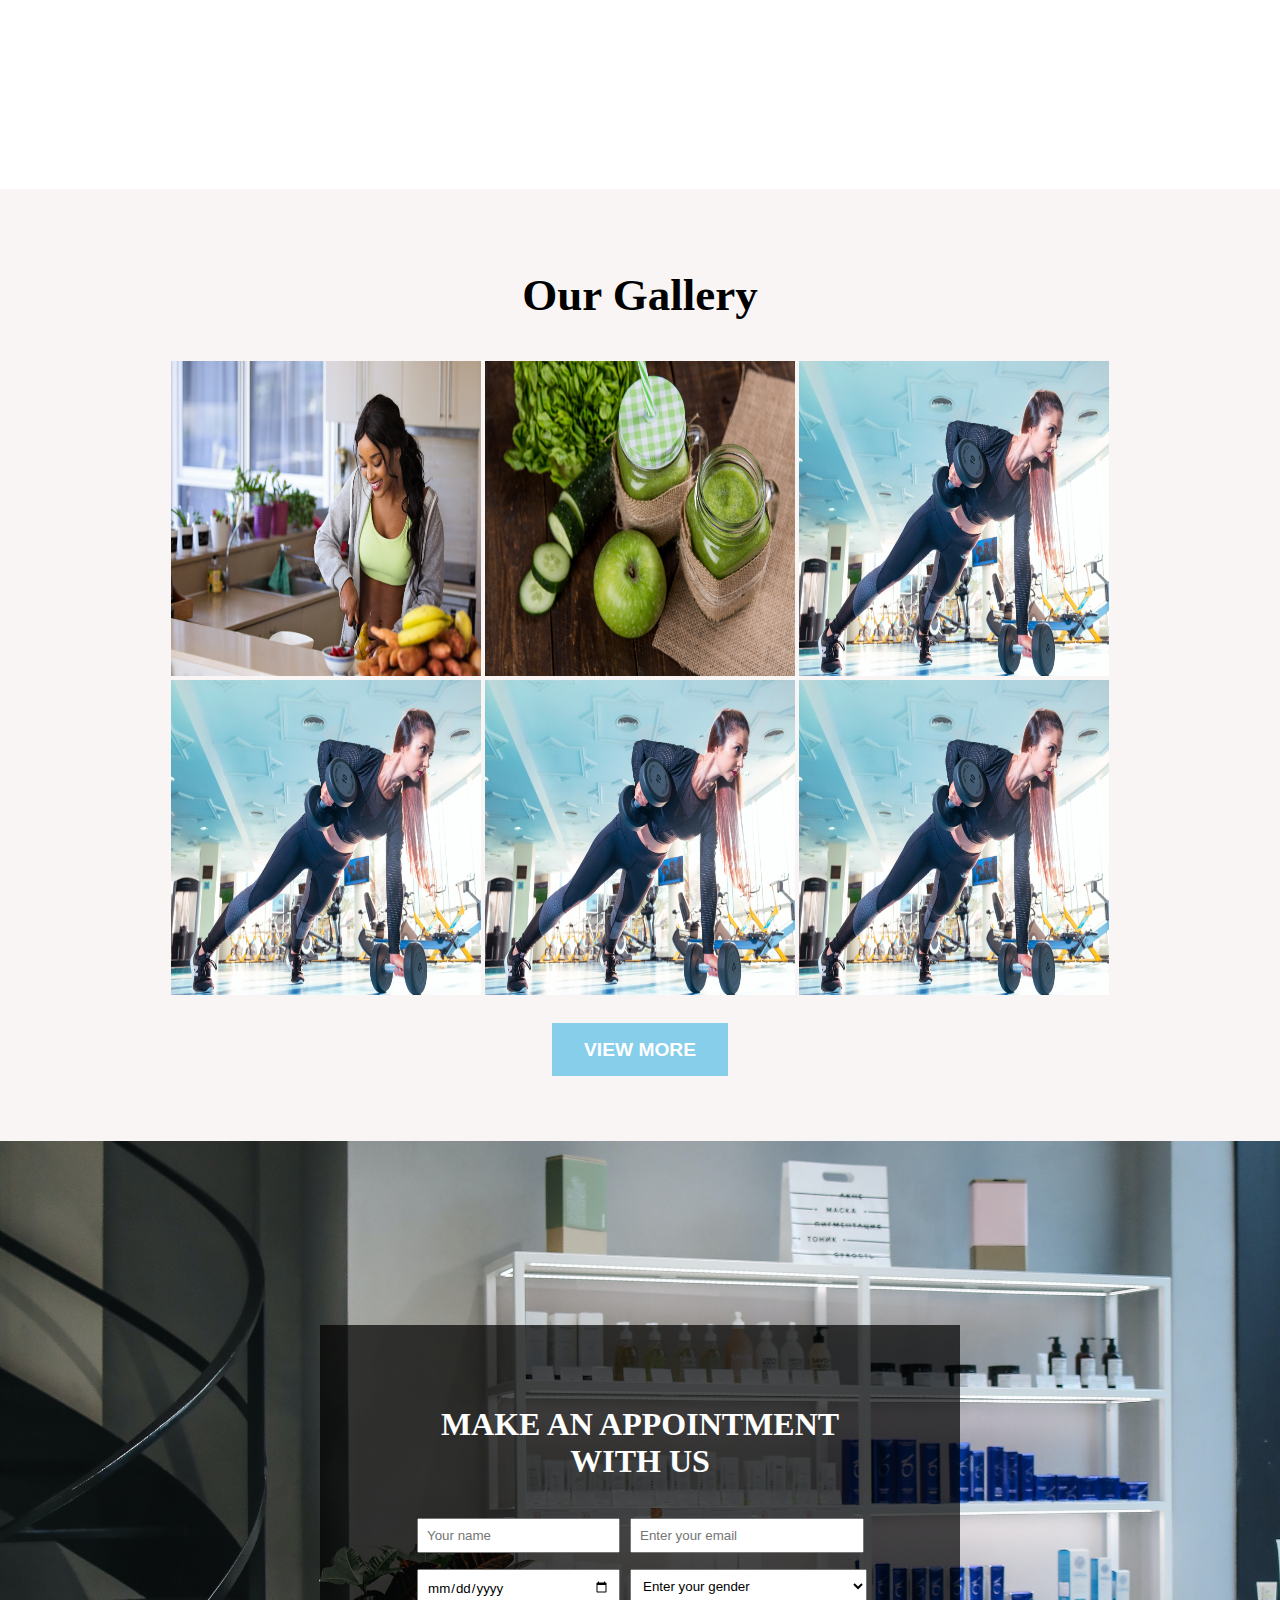
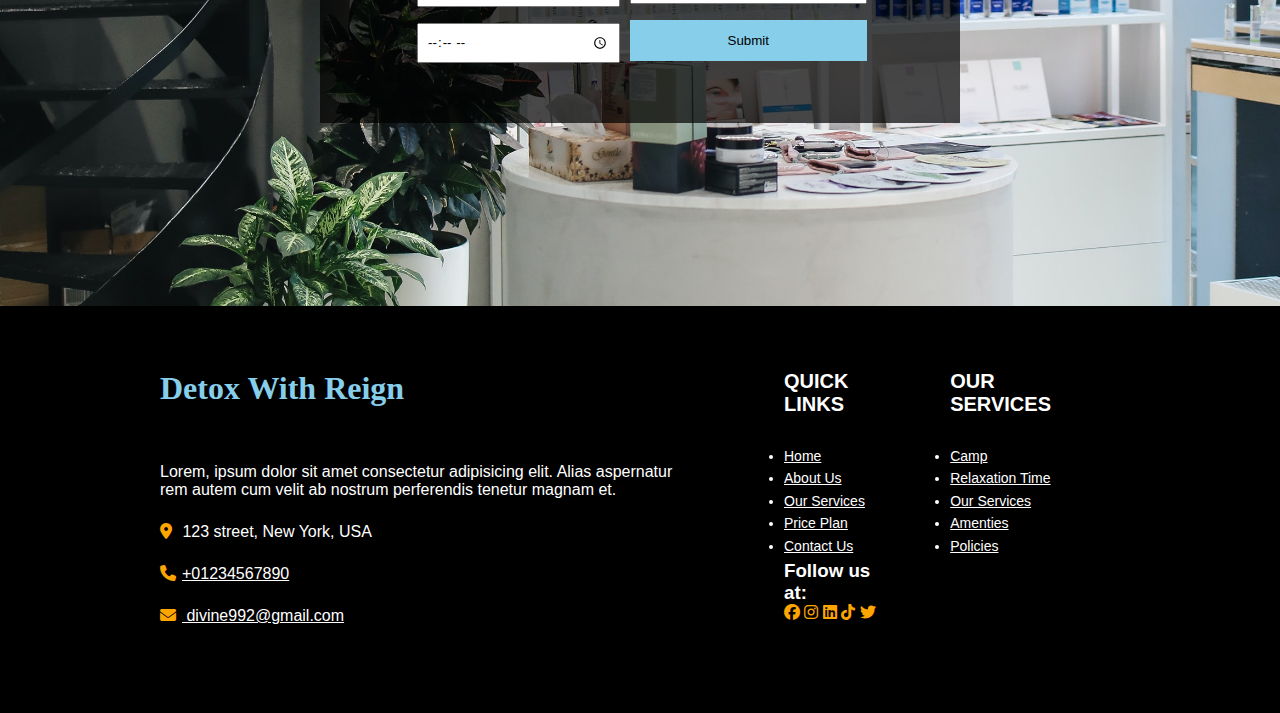
<file: myproject/WEBSITE.HTML>
<!DOCTYPE html>
<html lang="en">
<head>
    <meta charset="UTF-8">
    <meta http-equiv="X-UA-Compatible" content="IE=edge">
    <meta name="viewport" content="width=device-width, initial-scale=1.0">
    <link rel="stylesheet" href="https://cdnjs.cloudflare.com/ajax/libs/font-awesome/6.4.0/css/all.min.css">
    <link rel="stylesheet" href="/css/style.css">
    <title>DETOX SPA</title>
</head>
<body>
    
    <div class="home-cover">
        <nav>
            <div class="logo">
                <h1 style="font-size: 60px; color: skyblue; font-family: gabriola;">Detox With Reign</h1>
                <h1 class="title"></h1>
            </div>
            <div class="nav-list">
                <ul>
                   <li class="list-item">HOME</li>
                   <li class="list-item">OUR SERVICES</li>
                   <li class="list-item">POLICIES</li>
                   <lI class="list-item">AMENITIES</lI>
                   <li class="list-item">ABOUT US</li>
                   <li class="list-item">CONTACT US</li>
                </ul>
            </div>
        </nav>
    
        <div class="homepage">
            <div class="myheading">
                <h1 style="font-size: 30px;"> WELCOME TO OUR <span>WEBSITE</span> </h1>
                <P style="font-size: 20px;">Your Health Is Our Concern</P>
                <div class="btn">
                    <button class="btn1">KNOW MORE ABOUT US</button>
                    <button class="btn2">SUBSCRIBE WITH US</button>
                </div>
            </div>
        </div>
    </div>

    <section class="sec-7">
        <h1>WELCOME</h1>
        <div class="sec-seven">
           
    
            <P>Lorem ipsum, dolor sit amet consectetur adipisicing elit. Voluptatem dolorem doloribus facere, sed distinctio maiores temporibus eius aut accusamus aspernatur rerum nulla itaque? Quam illum sapiente mollitia. Accusamus sunt necessitatibus consectetur cumque, eaque, impedit eum fugit possimus harum totam aperiam.</P>
            <p>Lorem ipsum dolor, sit amet consectetur adipisicing elit. Quasi laborum, beatae esse molestiae ipsa rem consequuntur eos, atque at animi alias totam consequatur id iste consectetur assumenda magni illum libero porro explicabo? Suscipit accusamus dolorem repellat. Et dignissimos iste minus! </p>
            <p>Lorem ipsum, dolor sit amet consectetur adipisicing elit. Doloribus possimus voluptate at eaque consequatur accusamus voluptatibus perferendis numquam a quisquam voluptatem impedit, vero libero dolorem recusandae, quasi quia modi vitae mollitia rem eligendi ipsam nesciunt dolorum. Quae pariatur quo maxime.</p>
            </p>
            
        </div>
    </section>
    <section class="section-two">
        <div class="headings">
            <h5><span>_______</span>Take a look <span>_______</span></h5>
            <h1>A safe space to achieve your health goals</h1>
            <p>Here At Detox With Reign We Bring Nothing But The Best Of Everything Ranging From Deits To Work Out Routines. We Promise That By The End of Your Stay With Us All Your Fitness Goals Would Have Been Met</p>
        </div>

        <div class="img-cards">
            <div class="img-card1">
                <img src="images/IMG PIC1.jpg" alt="">
                <h2>100% HERBS AND FRUITS</h2>
                <p>We Provide You With The Richest And Healthiest Diets. Naturally Sourced And Planted.</p>
            </div>
            <div class="img-card1">
                <img src="images/img drinks.jpg" alt="">
                <h2>HEALTHY DIETS</h2>
                <p>Customized For You Personally To Suit Your Needs And To Meet Your Health And Fitness Goals</p>
            </div>
            <div class="img-card1">
                <img src="images/img detox2.jpg" alt="">
                <h2>Work-out Time</h2>
                <p>Excersing Is Extremely Important To Achieve Every Fitness Goal. We Have Personally Trainers Who Tailored Your Workout Routine To Suit Your Lifesty</p>
            </div>
        </div>
    </section>

    <section class="section-three">
        <div class="left-container">
            <h5>Reign's Detox Spa</h5>
            <h2>Embark On This Journey With Us</h2>
            <p>Join us now and embark on this life changing journey. Our goal is to help you unlock the healthiest and best version of yourself. Register with us, TODAY!!!!</p>
            <button class="btn">Register Now</button>
        </div>
        <img src="images/img detox 1.jpg" alt="" height="500" width="45%" >
    </section>


    <section class="sec4">
        <div class="">
            <h2>At Your Service</h2>
        </div>

       <div class="head-description">
        <div class="fl1">
            <i class="fa-regular fa-window-restore"></i>
            <h4>Study Templates</h4>
            <p>Lorem ipsum dolor, sit amet consectetur adipisicing elit. Quae odio hic tempora, quisquam rerum omnis!</p>
        </div>
        <div class="fl1">
            <i class="fa-regular fa-folder-open"></i>
            <h4>Ready To Serve</h4>
            <p>Lorem ipsum dolor, sit amet consectetur adipisicing elit. Quae odio hic tempora, quisquam rerum omnis!</p>
        </div>
        <div class="fl1">
            <i class="fa-regular fa-file"></i>
            <h4>Up To Date</h4>
            <p>Lorem ipsum dolor, sit amet consectetur adipisicing elit. Quae odio hic tempora, quisquam rerum omnis!</p>
        </div>
        <div class="fl1">
            <i class="fa-sharp fa-regular fa-heart"></i>
            <h4>Created With Love</h4>
            <p>Lorem ipsum dolor, sit amet consectetur adipisicing elit. Quae odio hic tempora, quisquam rerum omnis!</p>
        </div>
       </div>

    </section>

    <section class="gallery-section">
        <h1>Our Gallery</h1>
        <div class="mygallery2">
            
            <img src="images/img detox 1.jpg" width="25%">
            <img src="images/img detox.jpg" width="25%">
            <img src="images/img detox2.jpg" width="25%">
            <img src="images/img detox2.jpg" width="25%">
            <img src="images/img detox2.jpg" width="25%">
            <img src="images/img detox2.jpg" width="25%">
            <!-- <img src="images/img pic.jpg" width="25%"> -->
        </div>
        <a href="#">VIEW MORE</a>
    </section>

    <section class="sec-five">
        <div class="sec-description">
            <h1>MAKE AN APPOINTMENT WITH US</h1>
            <div class="form1">
                <div class="form-contain">
                    
                    <input class="input" placeholder="Your name" type="text" name="username" id="username"> <br>
                    <input class="input" placeholder="Enter the date" type="date" name="date" id="date"> <br>
                    <input class="input" placeholder="Select time" type="time" name="time" id="time"> <br>

                </div>

                <div class="form-contain2">
                    <input class="input" placeholder="Enter your email" type="email" name="email" id="email"> <br>
                    <select name="gender" id="" placeholder="Enter your gender" class="gender">
                        <option value="Enter your gender">Enter your gender</option>
                        <option value="">Female</option>
                        <option value="">Male</option>
                    </select>
                    <input class="btn" placeholder="SUBMIT" type="submit" name="button" id="button">  <br>

                </div>
            </div>
        </div>

    </section>

    <section class="sec-6">
        <div class="sec-container-left">
            <h1>Detox With Reign</h1>
            <p>Lorem, ipsum dolor sit amet consectetur adipisicing elit. Alias aspernatur rem autem cum velit ab nostrum perferendis tenetur magnam et.</p>
            <P><i class="fa-solid fa-location-dot"></i> 123 street, New York, USA</P>
            <P><i class="fa-solid fa-phone"></i><a href="tel:+2347065142511">+01234567890</a></P>
            <P><i class="fa-solid fa-envelope"></i><a href="mailto:divine992@gmail.com"> divine992@gmail.com</a></P>
        </div>
        
        <div class="sec-container-right">
            <div class="sec-cont">
                <h1>QUICK LINKS</h1>
                <ul CLASS="list-its">
                    <li><a href="#">Home</a></li>
                    <Li><a href="#">About Us</a></Li>
                    <li><a href="#">Our Services</a></li>
                    <Li><a href="#">Price Plan</a></Li>
                    <li><a href="#">Contact Us</a></li>
                </ul>
                <div class="social">
                    <h3>Follow us at:</h3>
                    
                    <a href="#"><i class="fa-brands fa-facebook"></i></a>
                    <a href="#"><i class="fa-brands fa-instagram"></i></a>
                    <a href="#"><i class="fa-brands fa-linkedin"></i></a>
                    <a href="#"><i class="fa-brands fa-tiktok"></i></a>
                    <a href="#"><i class="fa-brands fa-twitter"></i></a>
                </div>
            </div>
            <div class="sec-cont">
                <h1>OUR SERVICES</h1>
                <ul CLASS="list-its">
                    <li><a href="#">Camp</a></li>
                    <Li><a href="#">Relaxation Time</a></Li>
                    <li><a href="#">Our Services</a></li>
                    <Li><a href="#">Amenties</a></Li>
                    <li><a href="#">Policies</a></li>
    
                </ul>              
            </div>
        </div>
    </section>
</body>
</html>
</file>
<file: css/style.css>
*{
    padding: 0;
    margin: 0;
    font-family: sans-serif;
}

.home-cover{
    background-color: black;
    color: white;
    background-image: url(../images/img\ detox.jpg);
    height: 100vh;
    background-size: cover;
    background-position: center;
    background-repeat: no-repeat;
    font-family: sans-serif;
}

i{
    color: orange;
}

nav{
    display: flex;
    height: 80px;
    align-items: center;
    justify-content: space-around;

}

.logo:hover{ 
    color: skyblue;

}
.h1 title:hover{
    color: olive;
    
}
.nav-list ul{
    display: flex;
}
.nav-list ul li{
    list-style: none;
    border: 1px solid white;
    margin-right: 4px;
    padding: 5px;
    font-size: 12px;
}

.nav-list ul li:hover{
    background-color: skyblue;
    border: none;
}

.homepage{
    text-align: center;
    font-size: 36px;
    height: 85vh;
    display: flex;
    align-items: center;
    justify-content: center;
}
.homepage span{
    color: skyblue;
}
.homepage .btn1,.btn2{
    padding: 5px 10px;
    font-size: 12px;
}
.homepage .btn1{
    background-color: skyblue;
    border: none;
}
.homepage .btn2{
    background-color: transparent;
    color: white;
    border: 1px solid;
}
.homepage .btn1:hover{
    background-color: transparent;
    border: 1px solid;
    color: white;
}


.homepage .btn2:hover{
    background-color: GREEN;
    border: none;
    color: black;

}

/* Section two */
.section-two{
    margin-top: 100px;
}
.section-two .headings{
    text-align: center;
    margin: 0 10rem;
}
.headings h1{
    font-size: 50px;
    margin-bottom: 7px;
    font-family: gabriola;
    text-transform: capitalize;
}

.section-two .img-cards{
    display: flex;
    height: 80vh;
    justify-content: center;
    align-items: center;
    text-align: center;
}
.section-two .img-card1{
    text-align: center;
    width: 300px;
    margin-left: 2rem;
    /* background-color: skyblue; */
    box-shadow: 2px 4px 8px ;
}

.section-two .img-cards img{
    height: 200px;
    width: 300px;
}

/* section three */
.section-three{
    display: flex;
}
.left-container{
    background-color: brown;
    width: 100%;
    text-align: center;
    /* height: 76vh; */
    display: flex;
    flex-direction: column;
    justify-content: center;
    align-items: center;
    color: white;
}
.left-container h2{
    font-size: 40px;
    padding: 1rem 0;
    margin: 10px 30px;
}

.left-container p{
    margin: 10px 120px;
    line-height: 25px;
}
.left-container h5{
    font-family: gabriola;
    font-size: 20px;
}

.left-container .btn{
    background-color: transparent;
    color: #ffffff;
    margin: 3rem;
    padding: 5px;
    border: white solid 1px;
}
.left-container .btn:hover{
    background-color: green;
    border: none;
    font-weight: 600;
}


.section-three{
    width: 100%;  
}

.sec4{
    font-weight: 600px;
    font-family: sans-serif;
    padding: 120px 20px;
    display: flex;
    flex-direction: column;
    justify-content: center;
    align-items: center;
}
.sec4 h2{
    font-family: gabriola;
    font-size: 35px;
}

.sec4 i{
    font-size: 40px;
    margin-bottom: 2rem;
}
.head-description{
    display: flex;
    padding: 100px 35px;
}
.head-description .fl1{
    text-align: center;

}

.sec-five{
    background-image: url(../images/imgspa1.jpg);
    background-size: cover;
    background-position: center;
    background-repeat: no-repeat;
    height: 85vh;
    display: flex;
    align-items: center;
    justify-content: center;
}

.form1{
    display: flex;
    justify-content: center;
    height: 80vh;
    
}
.sec-description{
    background-color: rgba(0,0,0,0.7);
    width: 40%;
    height: 30vh;
    padding: 4rem;
    display: flex;
    flex-direction: column;
    align-items: center;
    text-align: center;
    justify-content: center;
}

.form-contain2 .btn:hover{
    background-color: black;
    color: beige;

}
.sec-five h1{
    font-family: gabriola;
    text-transform: capitalize;
    text-align: center;
    color: white;
    padding: 30px;
}
.form1 input{
    width: 86%;
    padding: 8px;
    margin: 8px;
    outline: gray;
}
.form1 .btn{
    width: 95%;
    background-color: skyblue;
    border: none;
    padding: 13px;
}

.form-contain2 .gender{
    width: 95%;
    padding: 8px;
    margin: 8px;
    outline: gray;
}

.sec-6{
    background-color: black;
    display: flex;
    color: #ffffff;
    padding: 4rem 4rem 4rem 10rem;
}
.sec-6 h1{
    padding-bottom: 2rem;
}
.sec-container-left{
    width: 50%;
    margin-right: 6rem;
}
.sec-container-left h1{
    font-family: gabriola;
    color: skyblue;
}
.sec-container-left p{
    margin: 1.5rem 0;
}
.sec-container-right{
    display: flex;
}
.sec-container-right .sec-cont{
    margin-right: 4rem;
    width: 25%;
}

.sec-container-right .sec-cont h1{
    font-size: 20px;
}
.sec-container-right .sec-cont ul li{
    margin-bottom: 0.4rem;
    font-size: 14px;
}


.img-card1 h2{
    font-family: tahoma;
    margin-bottom: 1rem;
}

.img-card1 p{
    margin-bottom: 1rem;
}

.sec-7 {
    background-color: skyblue;
    height: 100%;
    padding: 40px;
}
.sec-7 h1{
    text-align: center;
    font-family: gabriola;
    font-size: 40px;
}
.sec-seven h1{
    height: 60px;
    width: 60px;
    display: flex;
    flex-direction: column;
    font-weight: 900;
    align-items: center;
    text-align: center;
    justify-content: center;
}

.sec-seven{
    display: flex;
    padding: 40px 20px;
    margin: 3rem 3rem;
}

.gallery-section{
    text-align: center;
    padding: 5rem 0;
    background-color: rgb(250, 245, 245);
}
.mygallery2{
    padding: 40px 20px;
    text-align: center;
}
.mygallery2 img{
    height: 35vh;
    width: 25%;
}
.mygallery2 img:hover{
    box-shadow: 2px 2px 4px black;
}
.gallery-section h1{
    font-size: 45px;
    font-family: gabriola;
}
.gallery-section a{
    background-color: skyblue;
    padding:1rem 2rem;
    font-size: 1.2rem;
    font-weight: 700;
    text-decoration: none;
}
.gallery-section a:hover{
    background-color: white;
    box-shadow: 2px 2px 4px skyblue;
}
a{
    color: white;
}
a:hover{
    color: skyblue;
}

.sec-container-left i{
    padding-right: 6px;
}
/* 
.sec-contain h1{
    padding: 20px;
}

.sec-contain p
    padding: 10px;
}

.sec-cont{
    display: flex;
    font-size: 20px;
    padding: 80px;
    margin: 10px;
}

.sec-cont h1{
    display: flex;
    flex-direction: column;
    padding: 15px 20px;
    text-align: center;
    justify-content: center;

} */


/* .form-contain{
    background-color: transparent;
    width: 30%;
    border-radius: 25px;
    text-align: center;
    display: flex;
    flex-direction: column;
    height: 60vh;
    align-items: center;
    justify-content: center; /*
</file>
